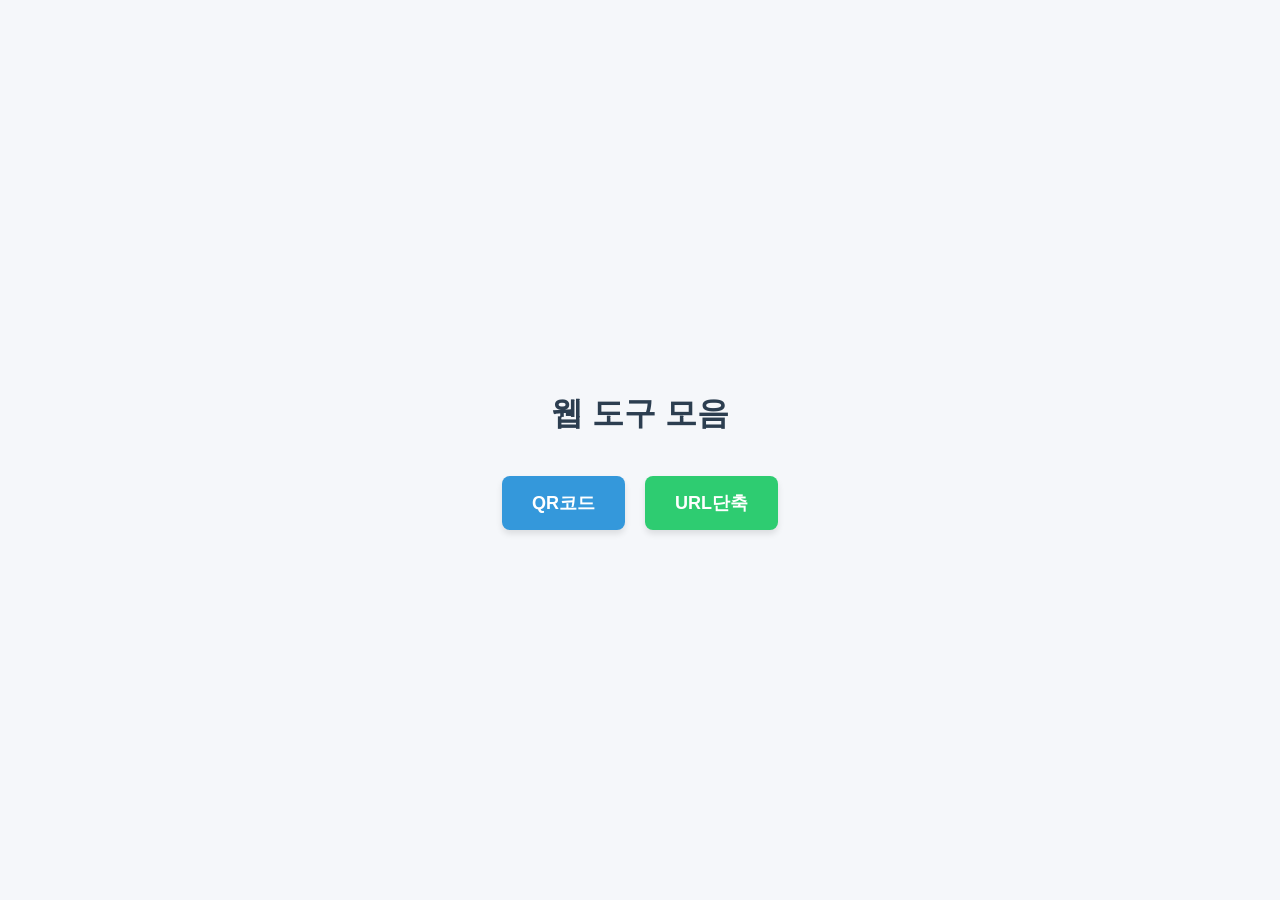
<file: index.html>
<!DOCTYPE html>
<html lang="ko">
<head>
    <meta charset="UTF-8">
    <meta name="viewport" content="width=device-width, initial-scale=1.0">
    <title>QR코드 및 URL단축 서비스</title>
    <style>
        body {
            font-family: 'Segoe UI', Tahoma, Geneva, Verdana, sans-serif;
            display: flex;
            flex-direction: column;
            align-items: center;
            justify-content: center;
            height: 100vh;
            margin: 0;
            background-color: #f5f7fa;
            color: #333;
        }
        h1 {
            margin-bottom: 40px;
            color: #2c3e50;
        }
        .button-container {
            display: flex;
            gap: 20px;
        }
        .action-button {
            padding: 15px 30px;
            font-size: 18px;
            font-weight: bold;
            color: white;
            background-color: #3498db;
            border: none;
            border-radius: 8px;
            cursor: pointer;
            text-decoration: none;
            transition: background-color 0.3s, transform 0.2s;
            box-shadow: 0 4px 6px rgba(0, 0, 0, 0.1);
        }
        .action-button:hover {
            background-color: #2980b9;
            transform: translateY(-2px);
        }
        .action-button.url-btn {
            background-color: #2ecc71;
        }
        .action-button.url-btn:hover {
            background-color: #27ae60;
        }
    </style>
</head>
<body>

    <h1>웹 도구 모음</h1>
    <div class="button-container">
        <a href="./url2qr/index.html" class="action-button">QR코드</a>
        <a href="./urlShort/index.html" class="action-button url-btn">URL단축</a>
    </div>

</body>
</html>
</file>
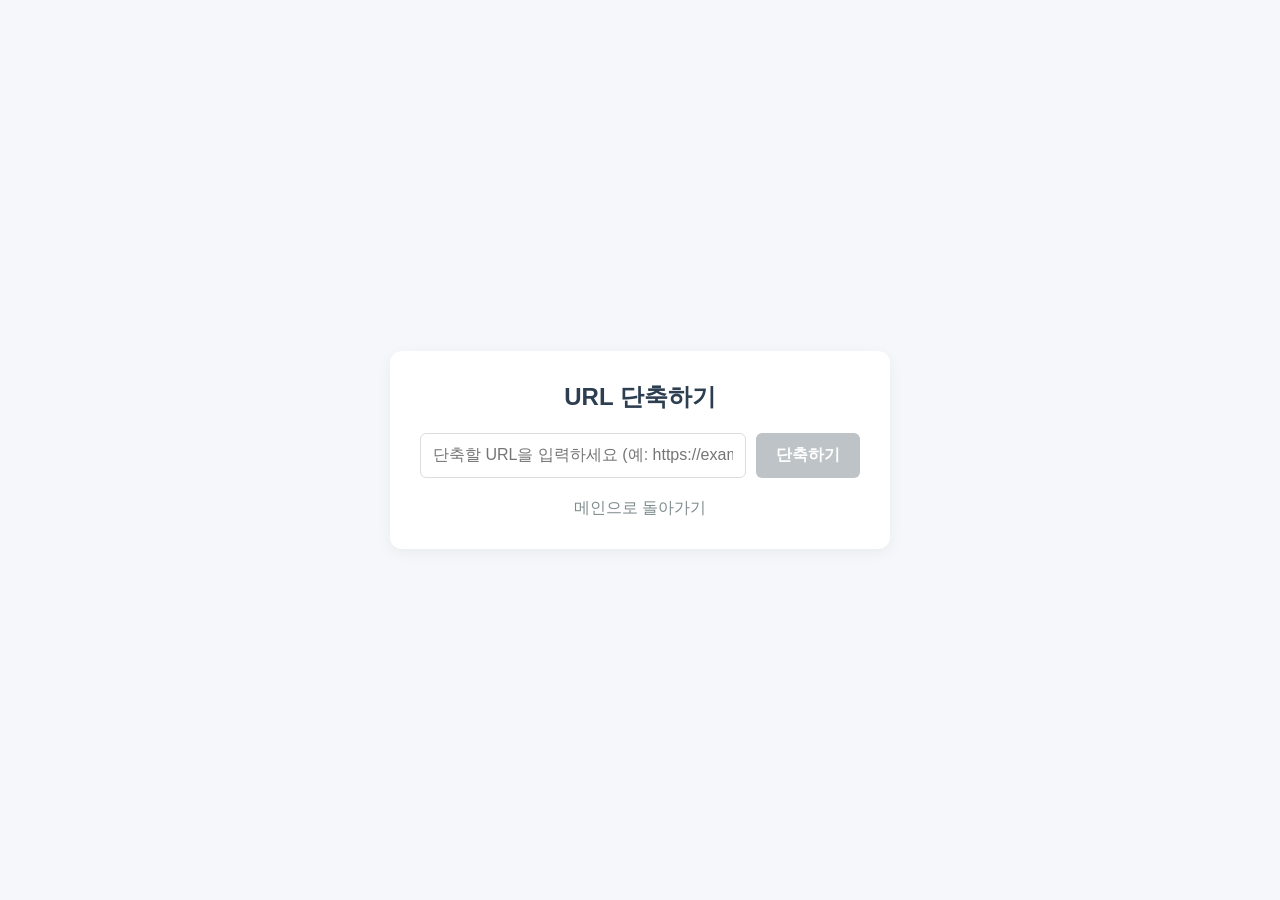
<file: urlShort/index.html>
<!DOCTYPE html>
<html lang="ko">
<head>
    <meta charset="UTF-8">
    <meta name="viewport" content="width=device-width, initial-scale=1.0">
    <title>URL 단축기</title>
    <style>
        body {
            font-family: 'Segoe UI', Tahoma, Geneva, Verdana, sans-serif;
            display: flex;
            flex-direction: column;
            align-items: center;
            justify-content: center;
            height: 100vh;
            margin: 0;
            background-color: #f5f7fa;
            color: #333;
        }
        .container {
            background: white;
            padding: 30px;
            border-radius: 12px;
            box-shadow: 0 4px 15px rgba(0, 0, 0, 0.05);
            width: 100%;
            max-width: 500px;
            box-sizing: border-box;
        }
        h2 {
            margin-top: 0;
            text-align: center;
            color: #2c3e50;
        }
        .input-group {
            display: flex;
            margin-bottom: 20px;
            gap: 10px;
        }
        input[type="text"] {
            flex: 1;
            padding: 12px;
            font-size: 16px;
            border: 1px solid #ddd;
            border-radius: 6px;
            outline: none;
            transition: border-color 0.3s;
        }
        input[type="text"]:focus {
            border-color: #3498db;
        }
        button {
            padding: 12px 20px;
            font-size: 16px;
            font-weight: bold;
            color: white;
            background-color: #3498db;
            border: none;
            border-radius: 6px;
            cursor: pointer;
            transition: background-color 0.3s;
        }
        button:hover:not(:disabled) {
            background-color: #2980b9;
        }
        button:disabled {
            background-color: #bdc3c7;
            cursor: not-allowed;
        }
        .result-group {
            display: none;
            flex-direction: column;
            gap: 10px;
            margin-top: 20px;
            padding-top: 20px;
            border-top: 1px solid #eee;
        }
        .result-group.active {
            display: flex;
        }
        .output-box {
            display: flex;
            gap: 10px;
        }
        input[readonly] {
            background-color: #f9f9f9;
            color: #555;
            flex: 1;
        }
        .copy-btn {
            background-color: #2ecc71;
        }
        .copy-btn:hover {
            background-color: #27ae60;
        }
        .back-link {
            display: block;
            text-align: center;
            margin-top: 20px;
            color: #7f8c8d;
            text-decoration: none;
        }
        .back-link:hover {
            text-decoration: underline;
        }
        .loading {
            text-align: center;
            color: #7f8c8d;
            display: none;
        }
    </style>
</head>
<body>

    <div class="container">
        <h2>URL 단축하기</h2>
        
        <div class="input-group">
            <input type="text" id="urlInput" placeholder="단축할 URL을 입력하세요 (예: https://example.com)">
            <button id="shortenBtn" disabled>단축하기</button>
        </div>
        
        <div id="loading" class="loading">단축 중...</div>

        <div class="result-group" id="resultGroup">
            <label>단축된 URL:</label>
            <div class="output-box">
                <input type="text" id="shortUrlOutput" readonly>
                <button id="copyBtn" class="copy-btn">복사</button>
            </div>
        </div>

        <a href="../index.html" class="back-link">메인으로 돌아가기</a>
    </div>

    <script>
        const urlInput = document.getElementById('urlInput');
        const shortenBtn = document.getElementById('shortenBtn');
        const resultGroup = document.getElementById('resultGroup');
        const shortUrlOutput = document.getElementById('shortUrlOutput');
        const copyBtn = document.getElementById('copyBtn');
        const loading = document.getElementById('loading');

        // 입력 필드가 비어 있으면 '단축하기'버튼 비활성화
        urlInput.addEventListener('input', () => {
            if (urlInput.value.trim().length > 0) {
                shortenBtn.disabled = false;
            } else {
                shortenBtn.disabled = true;
            }
        });

        // 단축하기 버튼 클릭 이벤트
        shortenBtn.addEventListener('click', async () => {
            const originalUrl = urlInput.value.trim();
            if (!originalUrl) return;

            // 간단한 URL 검증
            let urlToShorten = originalUrl;
            if (!/^https?:\/\//i.test(urlToShorten)) {
                urlToShorten = 'http://' + urlToShorten;
            }

            loading.style.display = 'block';
            resultGroup.classList.remove('active');
            shortenBtn.disabled = true;

            // 여러 진짜 URL 단축 API 시도
            async function shortenUrlWithFallback(targetUrl) {
                // 1차 시도: spoo.me API (CORS 공식 지원 및 실제 이동 가능한 링크 생성)
                try {
                    const controller = new AbortController();
                    const timeoutId = setTimeout(() => controller.abort(), 4000);
                    
                    const res = await fetch('https://spoo.me/', {
                        method: 'POST',
                        headers: {
                            'Content-Type': 'application/x-www-form-urlencoded',
                            'Accept': 'application/json'
                        },
                        body: new URLSearchParams({ url: targetUrl }),
                        signal: controller.signal
                    });
                    clearTimeout(timeoutId);
                    
                    if (res.ok) {
                        const data = await res.json();
                        if (data && data.short_url) {
                            // https 로 변환하여 전달
                            return data.short_url.replace('http://', 'https://');
                        }
                    }
                } catch (e) {
                    console.warn('spoo.me API 시도 실패:', e);
                }

                // 2차 시도: TinyURL + CorsProxy
                try {
                    const controller = new AbortController();
                    const timeoutId = setTimeout(() => controller.abort(), 4000);
                    const proxyUrl = `https://corsproxy.io/?${encodeURIComponent('https://tinyurl.com/api-create.php?url=' + encodeURIComponent(targetUrl))}`;
                    const res = await fetch(proxyUrl, { signal: controller.signal });
                    clearTimeout(timeoutId);
                    if (res.ok) {
                        const text = await res.text();
                        if (text && text.startsWith('http')) return text.trim();
                    }
                } catch (e) {
                    console.warn('TinyURL 시도 실패:', e);
                }

                // 3차 시도: CleanURI + CorsProxy
                try {
                    const controller = new AbortController();
                    const timeoutId = setTimeout(() => controller.abort(), 4000);
                    const res = await fetch('https://corsproxy.io/?https://cleanuri.com/api/v1/shorten', {
                        method: 'POST',
                        headers: { 'Content-Type': 'application/x-www-form-urlencoded' },
                        body: new URLSearchParams({ url: targetUrl }),
                        signal: controller.signal
                    });
                    clearTimeout(timeoutId);
                    if (res.ok) {
                        const data = await res.json();
                        if (data && data.result_url) return data.result_url;
                    }
                } catch (e) {
                    console.warn('CleanURI 시도 실패:', e);
                }

                throw new Error('모든 단축 API 서버 연결 실패');
            }

            try {
                const resultUrl = await shortenUrlWithFallback(urlToShorten);
                shortUrlOutput.value = resultUrl;
                resultGroup.classList.add('active');
            } catch (error) {
                alert('URL 단축 서비스 연결에 실패했습니다. 입력한 URL을 확인하시거나 잠시 후 다시 시도해주세요.');
            } finally {
                loading.style.display = 'none';
                shortenBtn.disabled = false;
            }
        });

        // 복사 버튼 클릭 이벤트
        copyBtn.addEventListener('click', () => {
            if (shortUrlOutput.value) {
                shortUrlOutput.select();
                shortUrlOutput.setSelectionRange(0, 99999); // 모바일 호환성

                try {
                    navigator.clipboard.writeText(shortUrlOutput.value).then(() => {
                        alert('복사하였습니다');
                    }).catch(err => {
                        // 클립보드 API 실패시 fallback
                        document.execCommand('copy');
                        alert('복사하였습니다');
                    });
                } catch (err) {
                    document.execCommand('copy');
                    alert('복사하였습니다');
                }
            }
        });
    </script>
</body>
</html>
</file>
